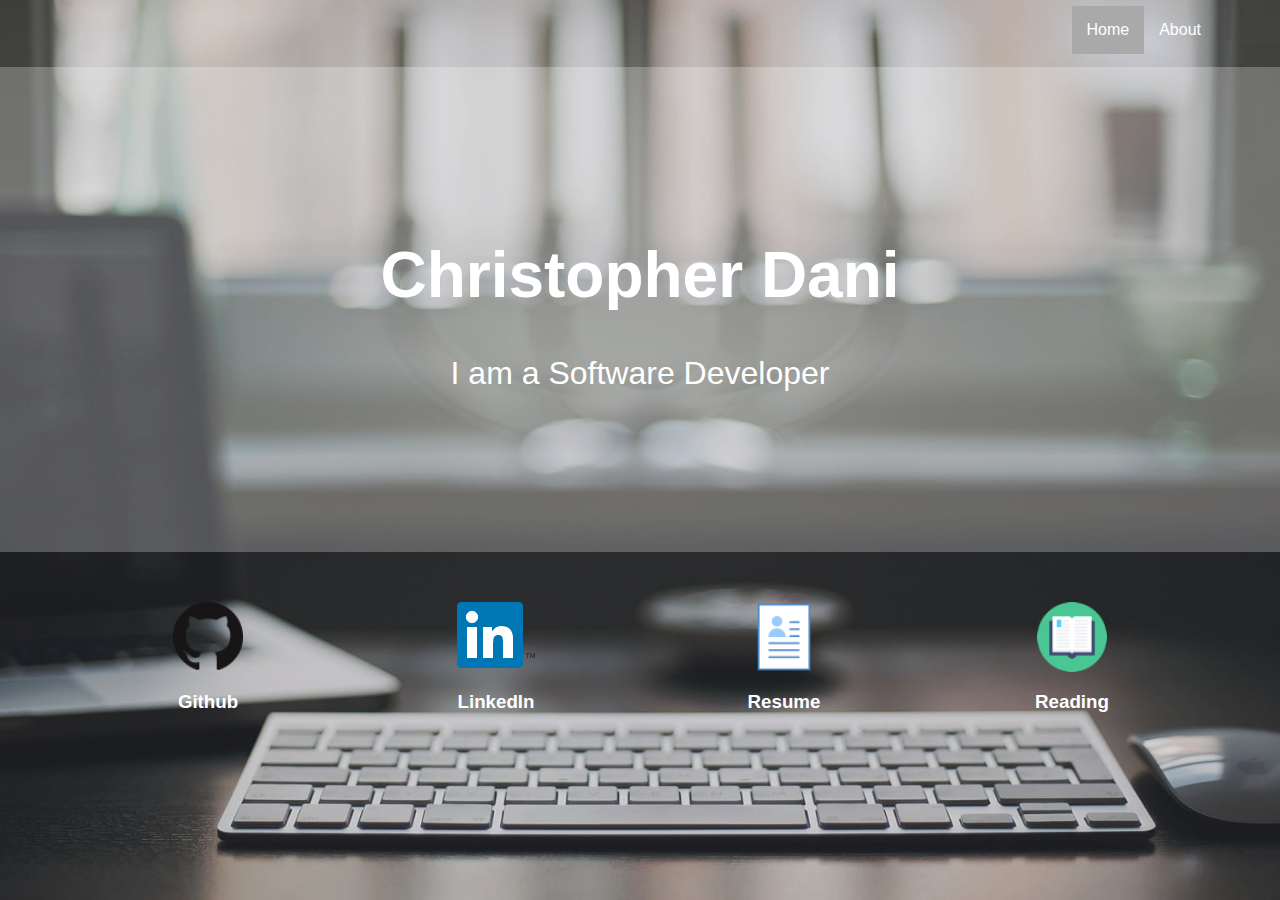
<file: index.html>
<!doctype html>
<html>
	<head>
		<meta charset="utf-8">
		<meta name="viewport" content="width=device-width">
		<meta name="author" content="Christopher Dani">
		<title>Christopher Dani</title>
		<link rel="stylesheet" href="styles/main.css" rel="stylesheet" type="text/css" />
	</head>
	
	<body>
		<header>
			<div class="container">
				<nav>
					<ul>
						<li class="current"><a href="index.html">Home</a></li>
						<li><a href="about.html">About</a></li>
					</ul>
				</nav>
			</div>
		</header>

		<section id="face">
			<div class="container">
				<h1>Christopher Dani</h1>
				<p>
					I am a Software Developer
				</p>
			</div>
		</section>

		<section id="links">
			<div class="container">
				<a href="https://github.com/christopherdani">
					<div class="link">
						<img src="img/GitHub-Mark-64px.png">
						<h3>Github</h3>
					</div>
				</a>
				<a href="https://www.linkedin.com/in/christopherdani/">
					<div class="link-linkedIn">
						<img src="img/In-2C-66px-TM.png">
						<h3>LinkedIn</h3>
					</div>
				</a>
				
				<a href="/Resume - 2018.pdf">
					<div class="link">
						<img src="img/icons8-resume-64.png">
						<h3>Resume</h3>
					</div>
				</a>

				<a href="reading.html">
					<div class="link">
						<img src="img/64x64.png">
						<h3>Reading</h3>
						
					</div>
				</a>
			</div>
		</section>
		<!--
		<section id="contact">
			<div class="form-container">
				<h1>Contact me</h1>
				<form name="contact" method="POST" netlify>
					<div class="info-form">
						<label for="name">Your Name:</label>
						<input type="text" id="name" name="fullname">
					</div>
					<div class="info-form">
						<label for="email">Your E-mail:</label>
						<input type="email" id="mail" name="usermail">
					</div>
					<div class="info-form">
						<label for="subject">Subject:</label>
						<input type="text" id="subject" name="subject">
					</div>
					<div class="message">
						<textarea id="msg" name="msg" placeholder="Your message..."></textarea>
					</div>
					<div data-netlify-recaptcha>
						<div class="button">
							<button type="submit">Send</button>
						</div>
					</div>
				</form>
			</div>
		</section>
	-->



	</body>

</html>
</file>
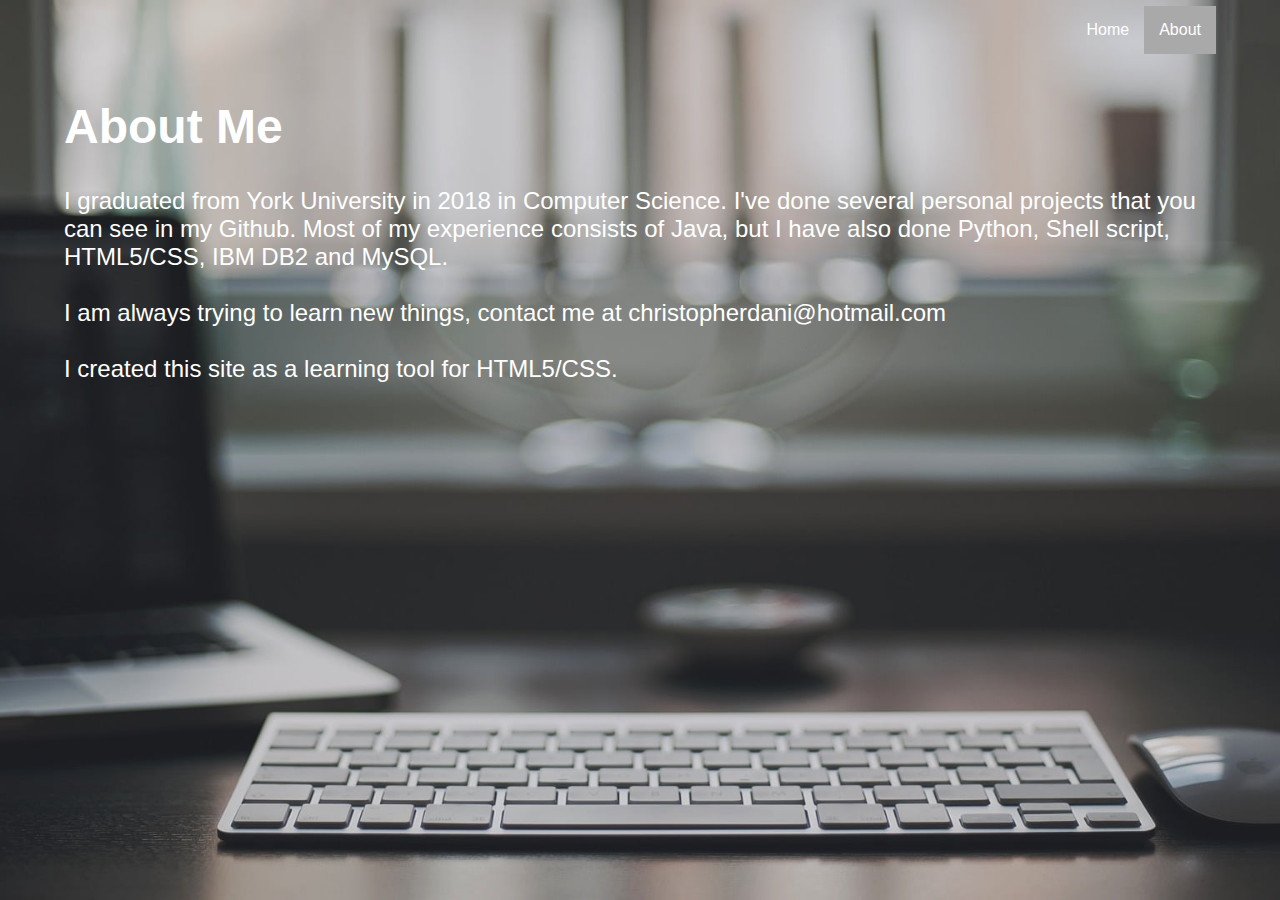
<file: about.html>
<!doctype html>
<html>
	<head>
		<meta charset="utf-8">
		<meta name="viewport" content="width=device-width">
		<meta name="author" content="Christopher Dani">
		<title>About Me</title>
		<link rel="stylesheet" href="styles/main.css" rel="stylesheet" type="text/css" />
	</head>
	
	<body>
		<header>
			<div class="container">
				<nav>
					<ul>
						<li><a href="index.html">Home</a></li>
						<li class="current"><a href="about.html">About</a></li>
					</ul>
				</nav>
			</div>
		</header>

		<section id="about">
			<div class="container">
				<h1>About Me</h1>
				<p>
					I graduated from York University in 2018 in Computer Science. I've done several personal projects
					that you can see in my Github. Most of my experience consists of Java, but I have also done Python,
					Shell script, HTML5/CSS, IBM DB2 and MySQL.
					<br/>
					<br/>
					I am always trying to learn new things, contact me at christopherdani@hotmail.com
					<br/>
					<br/>
					I created this site as a learning tool for HTML5/CSS.
				</p>
			</div>
		</section>
	</body>

</html>
</file>
<file: styles/main.css>
body {
	/*background: lightgrey;*/
	background-image: url("/background.png");
	background-repeat: no-repeat;
	background-position: center;
	background-attachment: fixed;
	background-size: cover;
	position: relative;
	font-family: arial;
	padding: 0;
	margin: 0;
}

a:link {
	color:white;
}
a:visited {
	color: white;
}
a:active {
	color: lightgrey;
}


/*Global classes*/
.container {
	margin:auto;
	width:90%;
	overflow:auto; 
}

h1 {
	color: white;
	padding: 0;
}

ul {
	list-style-type: none;
	margin: 0;
	padding: 0;
	overflow: hidden;
}


/*Headers*/
header {
	min-height: 40px;
	padding: 0.5% 0% 1%;
}

header nav ul{
	float: right;
}

header nav li {
	float: left;
}

header li a {
	display: inline-block;
	text-decoration: none;
	color:grey;
	text-align: center;
	padding: 15px 15px;
}

header li a:hover{
	color:white;
	box-shadow: inset 0 0 0 300px rgba(255,255,255,0.40);
}

header li a:active {
	color:white;
	box-shadow: inset 0 0 0 300px rgba(255,255,255,0.40);	
}

header .current a {
	color:white;
	background-color: darkgrey;
}


/*Links*/
#links .link {
	box-sizing: border-box;
	float: left;
	height: 15%;
	width: 25%;
	padding: 50px 10px 10px;
	text-align: center;
	vertical-align: text-bottom;
}

/*The LinkedIn logo was floating a little higher than the rest, so this is needed to make it align with the rest*/
#links .link-linkedIn {
	box-sizing: border-box;
	float: left;
	height: 15%;
	width: 25%;
	padding: 50px 10px 10px;
	text-align: center;
}

#links .link img {	
	height: auto;
	vertical-align: bottom;
	position: relative;
	width: 70px;
}

#links .link:hover, #links .link-linkedIn:hover {
	box-shadow: inset 0 0 0 300px rgba(255,255,255,0.40);
}

/*Make it responsive so it stacks on top of each other*/
@media screen and (max-width: 460px){
	#links .link, #links .link-linkedIn {
		width: 100%;
	}
}

/*Face*/
#face{
	padding: 10% 0px;
	/*
	Since I'm only using 1 background image, this method is enough.
	Other methods I've tried that involves background-size: cover/fixed are negatively affecting performance.
	Maybe I can use JS further down the line to do this frosted glass effect.
	*/
	/*background-image: url("/background_blur.png");*/
	background-repeat: no-repeat;
	background-attachment: fixed;
	background-size: inherit;
	background-position: center;
	box-shadow: inset 0 0 0 300px rgba(255,255,255,0.25);
	text-align: center;
	margin: auto;
	color: white;
	font-size: 2em;
	
}

#about{
	color: white;
	font-size: 1.50em;
}

#reading{
	color: white;
	font-size: 1.10em;
}


/*Contact me form
.form-container h1 {
	padding: 10px 0px 0px;
}

input[type=text], input[type=email], textarea {
	min-width: 15%;
	padding: 10px;
	border: 1px solid grey;
	border-radius: 5px;
	box-sizing: border-box;
}

textarea {
	min-width: 30%;
	min-height: 200px;
}

.message {
	padding: 10px 0px 0px;
}

label {
	padding: 12px 12px 12px 0;
	display: table-cell;
	text-align: left;
}

input[type=text]:focus, input[type=email]:focus, textarea:focus {
	border: 3px solid darkgrey;
	display: table-cell;
}

button[type=submit] {
	margin: 4px 2px;
	border: 1px solid grey;
	border-radius: 2px;
	cursor: pointer;
}
*/
</file>
